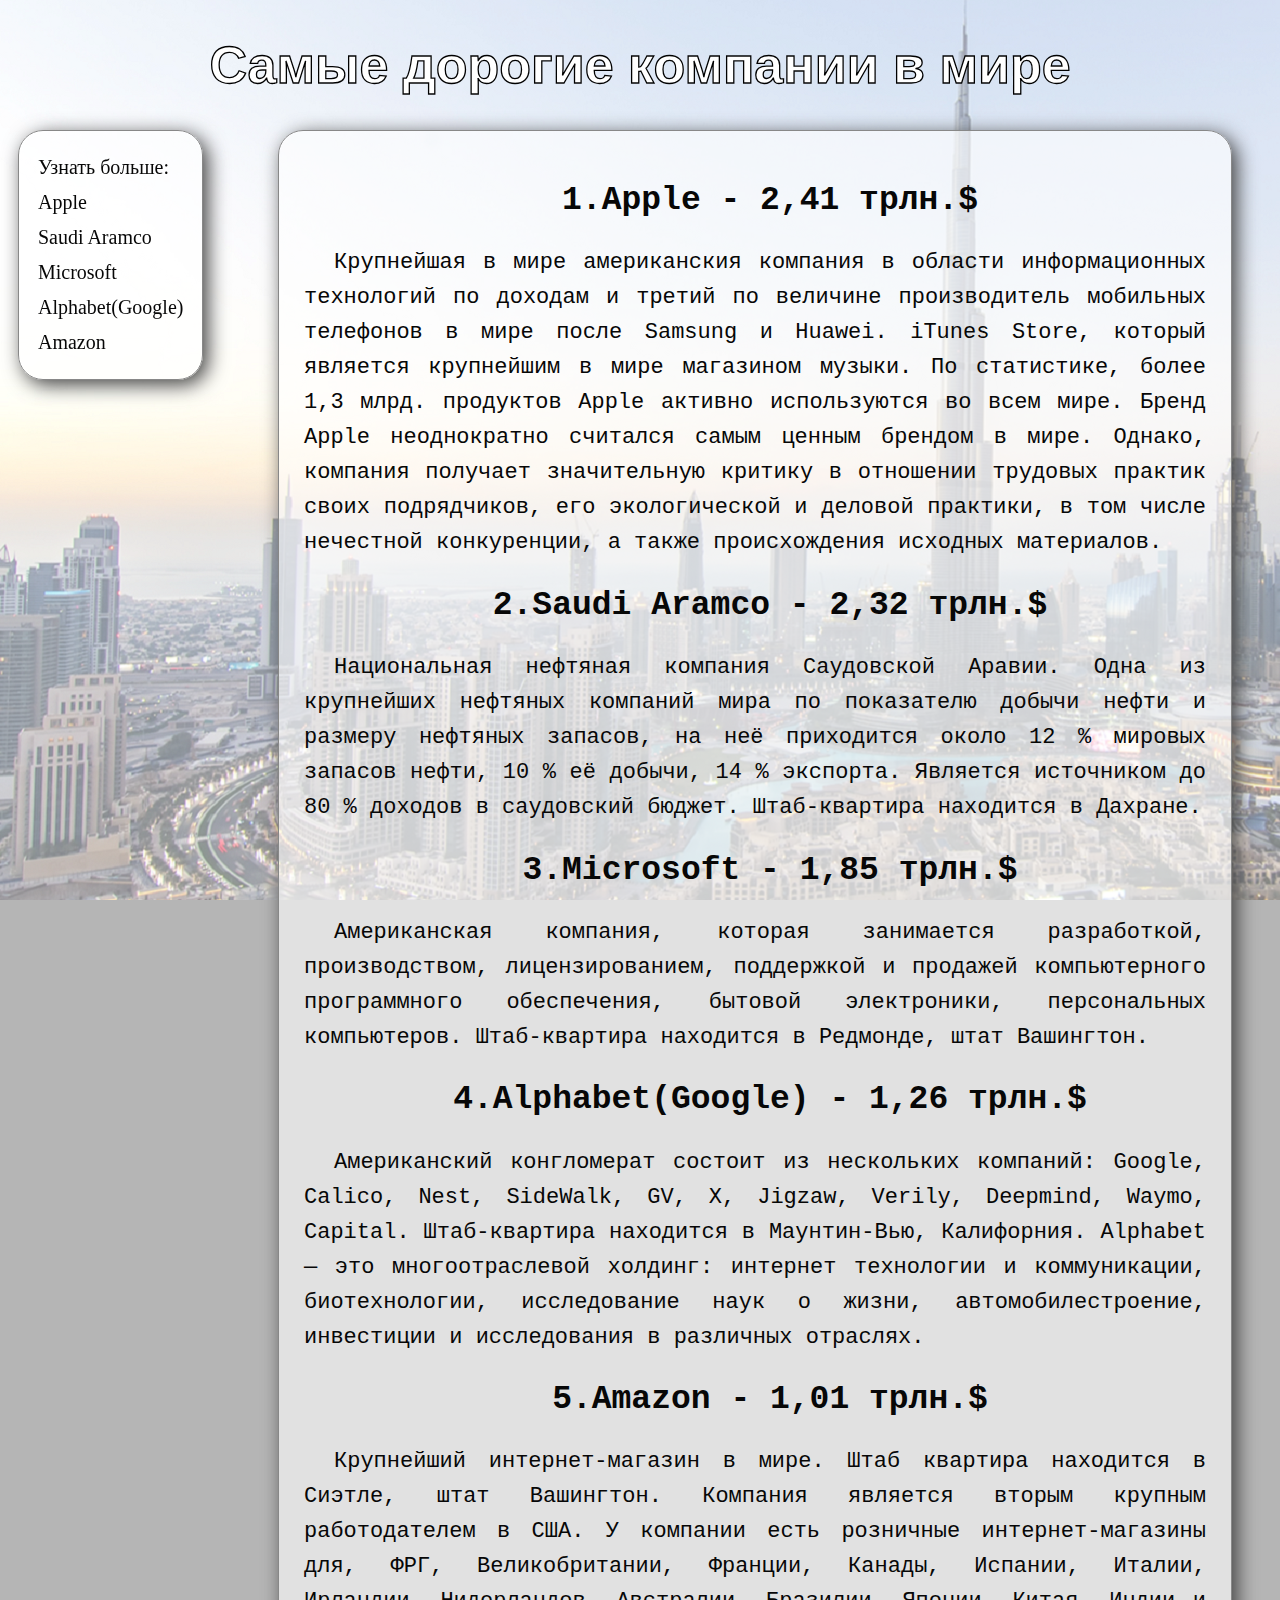
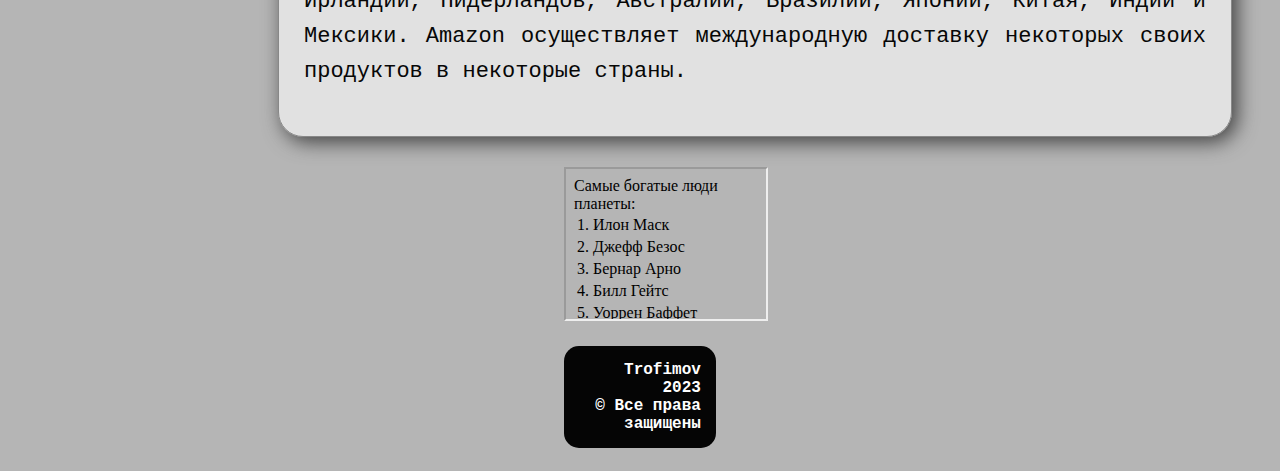
<file: index.html>
<!DOCTYPE html>
<html>
    <head>
        <link href="style.css" rel="stylesheet" type="text/css">
        <link rel="icon" href="stuff/icon.png" type="image/x-icon">
        <title>Global business</title>
    </head>
    <body background="stuff/back_4.png">
        <div class="h"><h1 align="center">Самые дорогие компании в мире</h1></div>
       <div class="map">
        Узнать больше:
        <ul>
            <li>
            <a href=apple.html>Apple</a>
            </li>
            <li>
            <a href=SA.html>Saudi Aramco</a>
            </li>
            <li>
            <a href=microsoft.html>Microsoft</a>    
            </li>
            <li>
            <a href=google.html>Alphabet(Google)</a>    
            </li>
            <li>
            <a href=amazon.html>Amazon</a>
            </li>
        </ul>
       </div>
       <div class="text">
        <h2>1.Apple - 2,41 трлн.$</h2>
        <p>Крупнейшая в мире американския компания в области информационных технологий по доходам и третий по величине производитель мобильных телефонов в мире после Samsung и Huawei. iTunes Store, который является крупнейшим в мире магазином музыки. По статистике, более 1,3 млрд. продуктов Apple активно используются во всем мире. Бренд Apple неоднократно считался самым ценным брендом в мире. Однако, компания получает значительную критику в отношении трудовых практик своих подрядчиков, его экологической и деловой практики, в том числе нечестной конкуренции, а также происхождения исходных материалов.  
        <h2>2.Saudi Aramco - 2,32 трлн.$</h2>
        <p>Национальная нефтяная компания Саудовской Аравии. Одна из крупнейших нефтяных компаний мира по показателю добычи нефти и размеру нефтяных запасов, на неё приходится около 12 % мировых запасов нефти, 10 % её добычи, 14 % экспорта. Является источником до 80 % доходов в саудовский бюджет. Штаб-квартира находится в Дахране.
        </p>
        <h2>3.Microsoft - 1,85 трлн.$</h2>
        <p>Американская компания, которая занимается разработкой, производством, лицензированием, поддержкой и продажей компьютерного программного обеспечения, бытовой электроники, персональных компьютеров. Штаб-квартира находится в Редмонде, штат Вашингтон.
        </p>
        <h2>4.Alphabet(Google) - 1,26 трлн.$</h2>
        <p>Американский конгломерат состоит из нескольких компаний: Google, Calico, Nest, SideWalk, GV, X, Jigzaw, Verily, Deepmind, Waymo, Capital. Штаб-квартира находится в Маунтин-Вью, Калифорния. Alphabet — это многоотраслевой холдинг: интернет технологии и коммуникации, биотехнологии, исследование наук о жизни, автомобилестроение, инвестиции и исследования в различных отраслях.
        </p>
        <h2>5.Amazon - 1,01 трлн.$</h2>
        <p>Крупнейший интернет-магазин в мире. Штаб квартира находится в Сиэтле, штат Вашингтон. Компания является вторым крупным работодателем в США. У компании есть розничные интернет-магазины для, ФРГ, Великобритании, Франции, Канады, Испании, Италии, Ирландии, Нидерландов, Австралии, Бразилии, Японии, Китая, Индии и Мексики. Amazon осуществляет международную доставку некоторых своих продуктов в некоторые страны.
        </p>
       </div>
       <div class="frame">
       <iframe src="frame.html" width="200" height="150"></iframe>
        </div>
       <div class="copy">
        <a href=https://vk.com/nick.trofimov target="_blank">Trofimov 2023<br/>
        &copy; Все права защищены</a> 
       </div>
    </body>
</html>
</file>
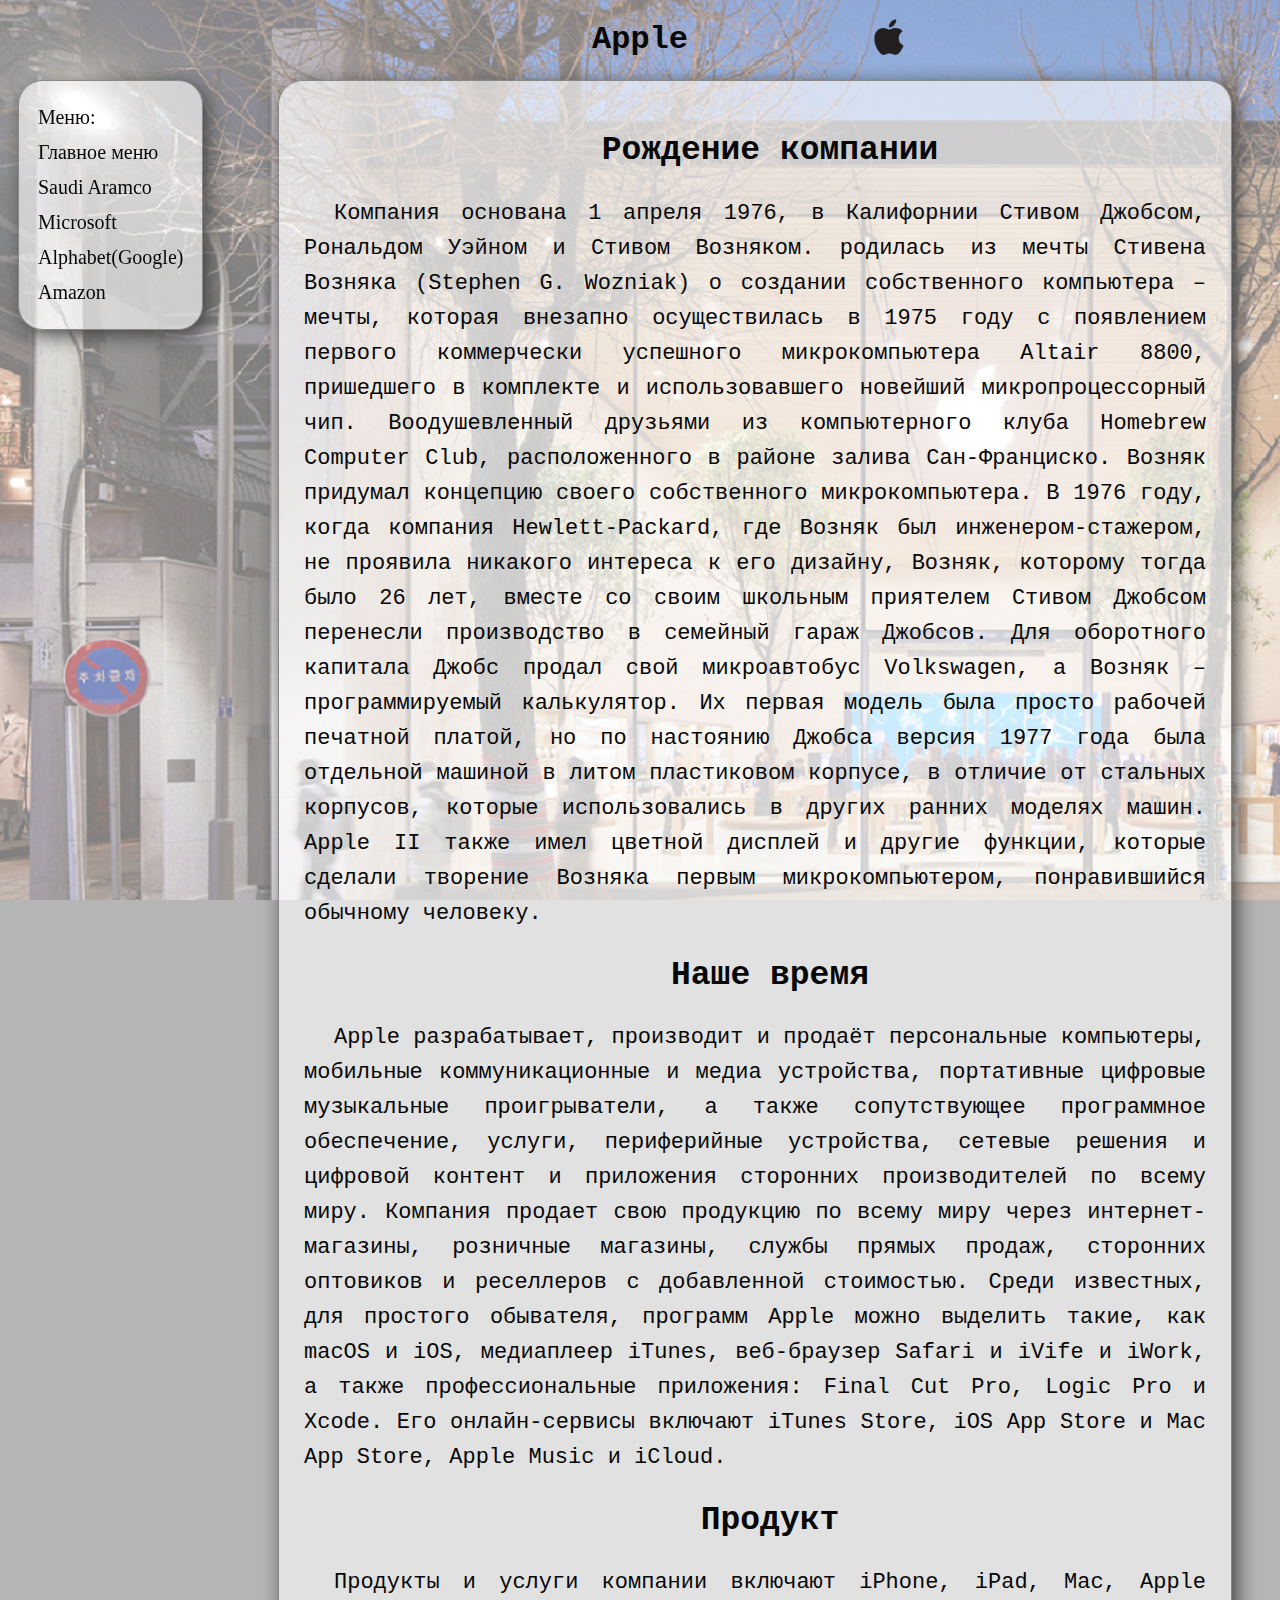
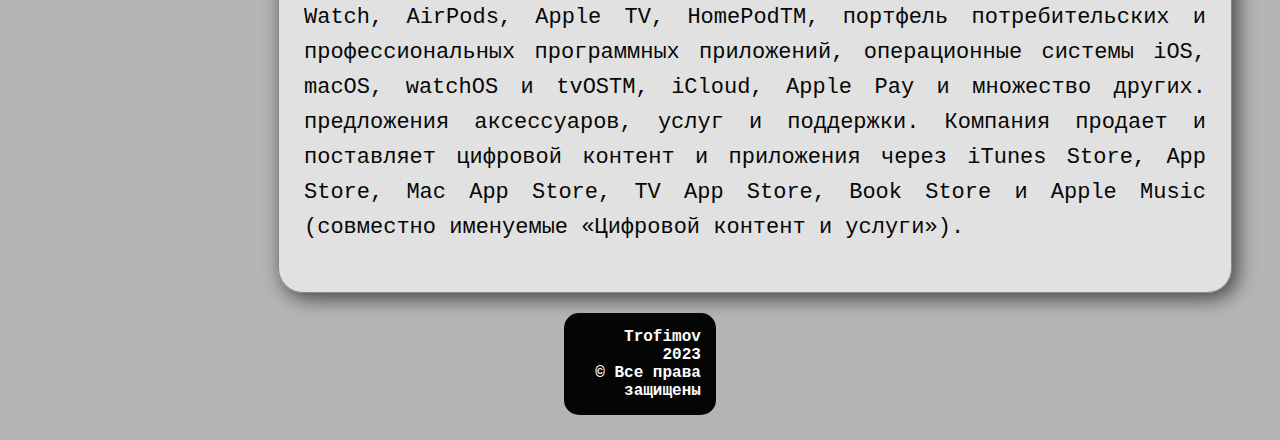
<file: apple.html>
<!DOCTYPE html>
<html>
    <head>
        <link href="style.css" rel="stylesheet" type="text/css">
        <link rel="icon" href="stuff/icon.png" type="image/x-icon">
        <title>Global business</title>
    </head>
    <body background="stuff/apple2.png">
        <h1 align="center"><div class="icon"><img src="stuff/applelogo.png" width="30px"></div>Apple</h1>
        <div class="map">
       Меню:
        <ul>
            <li>
             <a href=index.html>Главное меню</a>  
            </li>
            <li>
            <a href=SA.html>Saudi Aramco</a>
            </li>
            <li>
            <a href=microsoft.html>Microsoft</a>    
            </li>
            <li>
            <a href=google.html>Alphabet(Google)</a>    
            </li>
            <li>
            <a href=amazon.html>Amazon</a>
            </li>
        </ul>
        </div>
        <div class="text"> 
        <h2>Рождение компании</h2>   <p>Компания основана 1 апреля 1976, в Калифорнии Стивом Джобсом, Рональдом Уэйном и Стивом Возняком. родилась из мечты Стивена Возняка (Stephen G. Wozniak) о создании собственного компьютера – мечты, которая внезапно осуществилась в 1975 году с появлением первого коммерчески успешного микрокомпьютера Altair 8800, пришедшего в комплекте и использовавшего новейший микропроцессорный чип. Воодушевленный друзьями из компьютерного клуба Homebrew Computer Club, расположенного в районе залива Сан-Франциско. Возняк придумал концепцию своего собственного микрокомпьютера.  В 1976 году, когда компания Hewlett-Packard, где Возняк был инженером-стажером, не проявила никакого интереса к его дизайну, Возняк, которому тогда было 26 лет, вместе со своим школьным приятелем Стивом Джобсом перенесли производство в семейный гараж Джобсов. Для оборотного капитала Джобс продал свой микроавтобус Volkswagen, а Возняк – программируемый калькулятор. Их первая модель была просто рабочей печатной платой, но по настоянию Джобса версия 1977 года была отдельной машиной в литом пластиковом корпусе, в отличие от стальных корпусов, которые использовались в других ранних моделях машин. Apple II также имел цветной дисплей и другие функции, которые сделали творение Возняка первым микрокомпьютером, понравившийся обычному человеку.</p>
        <h2>Наше время</h2><p>Apple разрабатывает, производит и продаёт персональные компьютеры, мобильные коммуникационные и медиа устройства, портативные цифровые музыкальные проигрыватели, а также сопутствующее программное обеспечение, услуги, периферийные устройства, сетевые решения и цифровой контент и приложения сторонних производителей по всему миру. Компания продает свою продукцию по всему миру через интернет-магазины, розничные магазины, службы прямых продаж, сторонних оптовиков и реселлеров с добавленной стоимостью.
        Среди известных, для простого обывателя, программ Apple можно выделить такие, как macOS и iOS, медиаплеер iTunes, веб-браузер Safari и iVife и iWork, а также профессиональные приложения: Final Cut Pro, Logic Pro и Xcode. Его онлайн-сервисы включают iTunes Store, iOS App Store и Mac App Store, Apple Music и iCloud.</p>
        <h2>Продукт</h2><p>Продукты и услуги компании включают iPhone, iPad, Mac, Apple Watch, AirPods, Apple TV, HomePodTM, портфель потребительских и профессиональных программных приложений, операционные системы iOS, macOS, watchOS и tvOSTM, iCloud, Apple Pay и множество других. предложения аксессуаров, услуг и поддержки. Компания продает и поставляет цифровой контент и приложения через iTunes Store, App Store, Mac App Store, TV App Store, Book Store и Apple Music (совместно именуемые «Цифровой контент и услуги»).</p>
        </div>
         <div class="copy">
        <a href=https://vk.com/nick.trofimov target="_blank">Trofimov 2023<br/>
        &copy; Все права защищены </a>
       </div>
    </body>
</html>
</file>
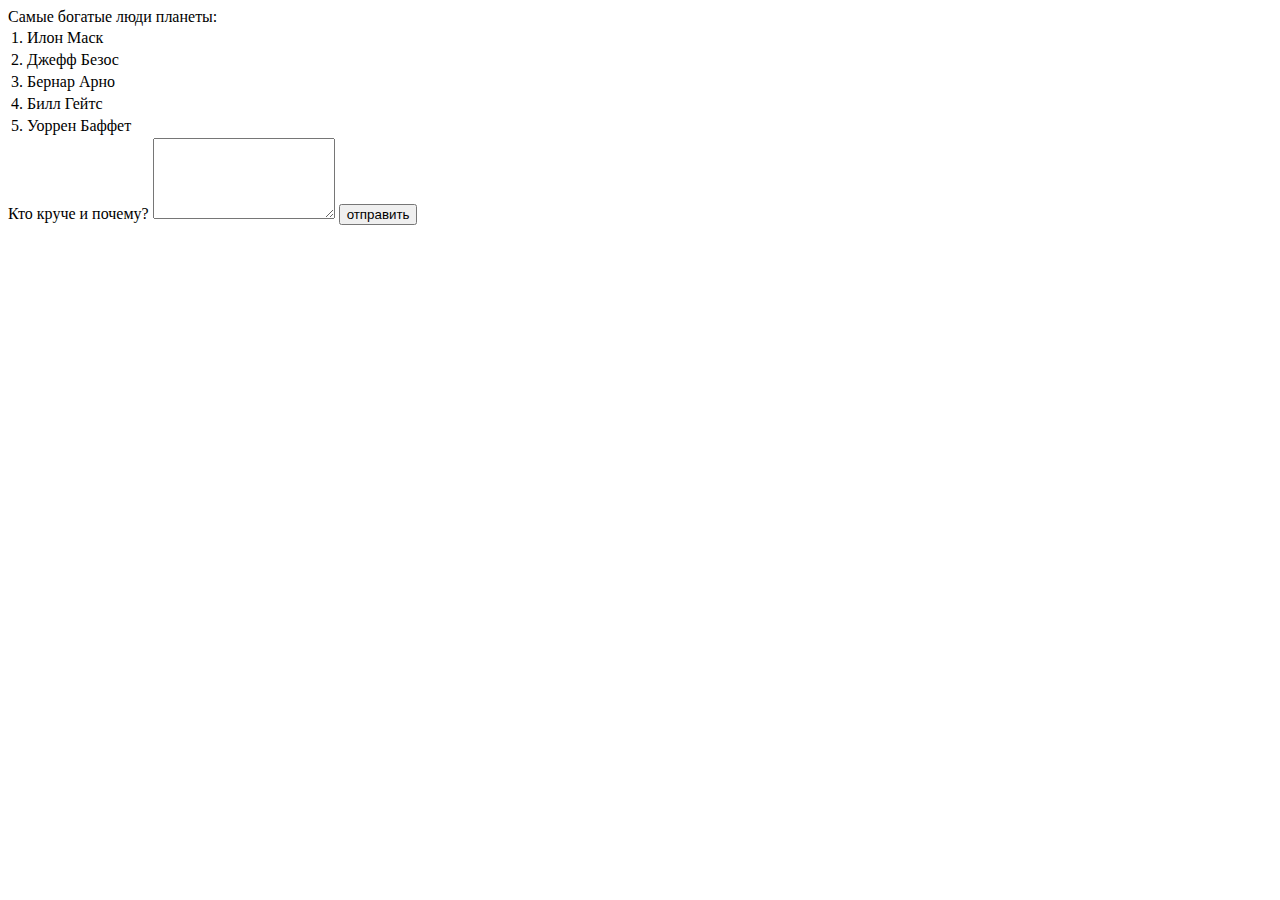
<file: frame.html>
<!DOCTYPE html>
<html>
    <head>
    </head>
    <body>
        Самые богатые люди планеты:
    <table>
        <tr>
            <td>
            1. Илон Маск
            </td>
        </tr>
        <tr>
            <td>
            2. Джефф Безос
            </td>
        </tr>
        <tr>
            <td>
            3. Бернар Арно
            </td>
        </tr>
        <tr>
            <td>
           4. Билл Гейтс
            </td>
        </tr>
        <tr>
            <td>
            5. Уоррен Баффет
            </td>
        </tr>
    </table>
    <form>
        Кто круче и почему?
        <textarea cols ="20" rows="5"></textarea>
        <INPUT type="submit" value="отправить">
    </form>
    </body>
</html>
</file>
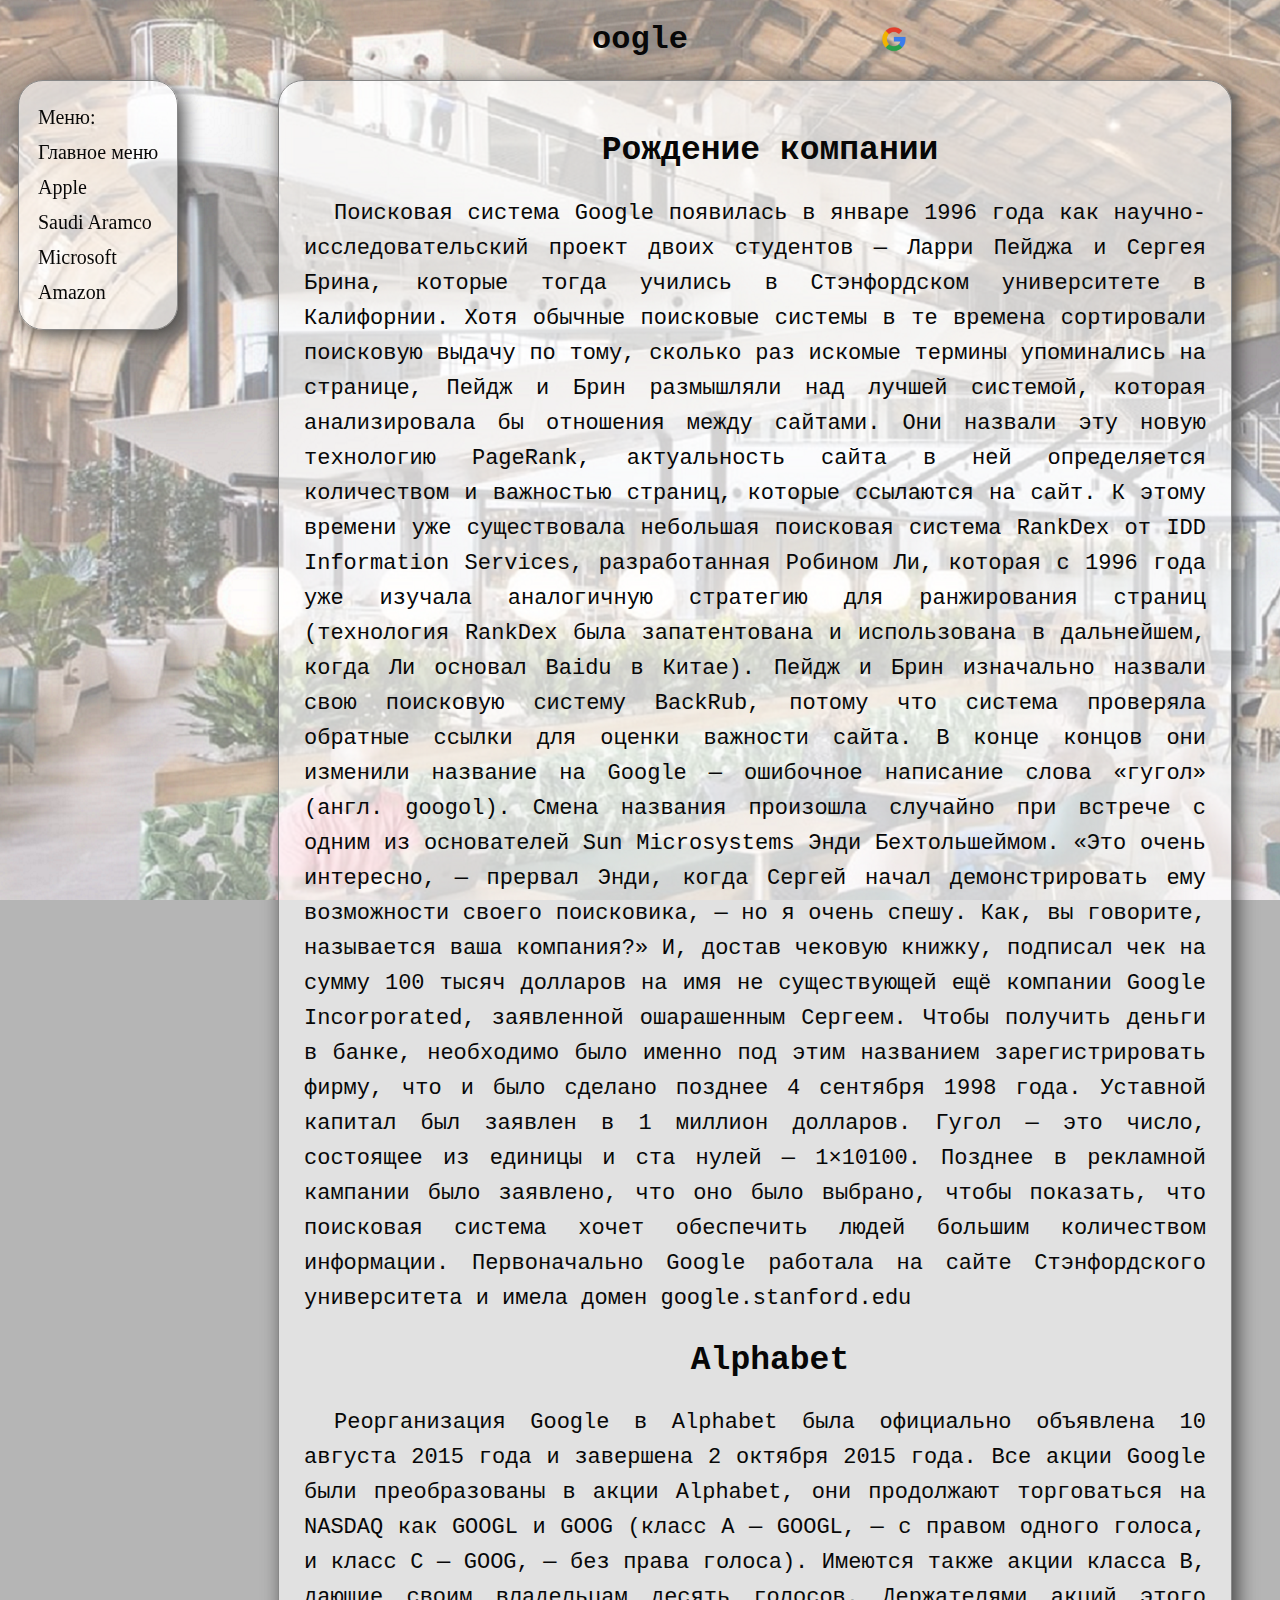
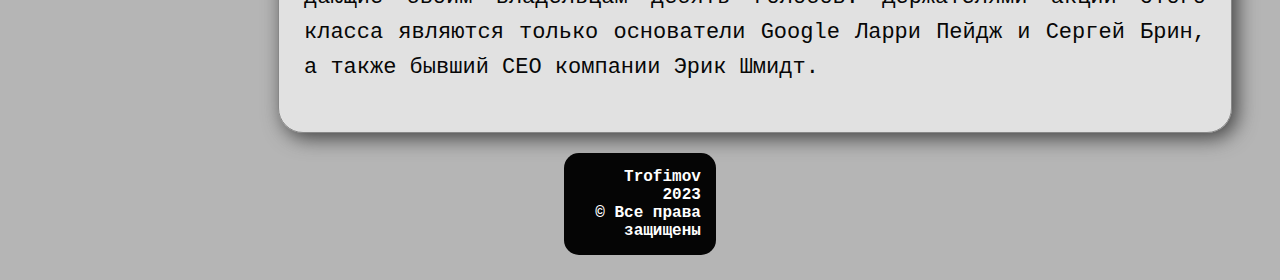
<file: google.html>
<!DOCTYPE html>
<html>
    <head>
        <link href="style.css" rel="stylesheet" type="text/css">
        <link rel="icon" href="stuff/icon.png" type="image/x-icon">
        <title>Global business</title>
    </head>
    <body background="stuff/google2.png">
        <h1 align="center"><div class="icong"><img src="stuff/googlelogo.png" width="45px"></div>oogle</h1>
        <div class="map">
        Меню:
        <ul>
            <li>
             <a href=index.html>Главное меню</a>  
            </li>
            <li>
            <a href=apple.html>Apple</a>    
            </li>
            <li>
            <a href=SA.html>Saudi Aramco</a>
            </li>
            <li>
            <a href=microsoft.html>Microsoft</a>    
            </li>
            <li>
            <a href=amazon.html>Amazon</a>
            </li>
        </ul>
        </div>
        <div class="text">
        <h2>Рождение компании</h2><p>Поисковая система Google появилась в январе 1996 года как научно-исследовательский проект двоих студентов — Ларри Пейджа и Сергея Брина, которые тогда учились в Стэнфордском университете в Калифорнии.

            Хотя обычные поисковые системы в те времена сортировали поисковую выдачу по тому, сколько раз искомые термины упоминались на странице, Пейдж и Брин размышляли над лучшей системой, которая анализировала бы отношения между сайтами. Они назвали эту новую технологию PageRank, актуальность сайта в ней определяется количеством и важностью страниц, которые ссылаются на сайт. К этому времени уже существовала небольшая поисковая система RankDex от IDD Information Services, разработанная Робином Ли, которая с 1996 года уже изучала аналогичную стратегию для ранжирования страниц (технология RankDex была запатентована и использована в дальнейшем, когда Ли основал Baidu в Китае).
            
            Пейдж и Брин изначально назвали свою поисковую систему BackRub, потому что система проверяла обратные ссылки для оценки важности сайта.
            
            В конце концов они изменили название на Google — ошибочное написание слова «гугол» (англ. googol). Смена названия произошла случайно при встрече с одним из основателей Sun Microsystems Энди Бехтольшеймом. «Это очень интересно, — прервал Энди, когда Сергей начал демонстрировать ему возможности своего поисковика, — но я очень спешу. Как, вы говорите, называется ваша компания?» И, достав чековую книжку, подписал чек на сумму 100 тысяч долларов на имя не существующей ещё компании Google Incorporated, заявленной ошарашенным Сергеем. Чтобы получить деньги в банке, необходимо было именно под этим названием зарегистрировать фирму, что и было сделано позднее 4 сентября 1998 года. Уставной капитал был заявлен в 1 миллион долларов.
            
            Гугол — это число, состоящее из единицы и ста нулей — 1×10100. Позднее в рекламной кампании было заявлено, что оно было выбрано, чтобы показать, что поисковая система хочет обеспечить людей большим количеством информации. Первоначально Google работала на сайте Стэнфордского университета и имела домен google.stanford.edu</p>   
        <h2>Alphabet</h2><p>Реорганизация Google в Alphabet была официально объявлена 10 августа 2015 года и завершена 2 октября 2015 года. Все акции Google были преобразованы в акции Alphabet, они продолжают торговаться на NASDAQ как GOOGL и GOOG (класс A — GOOGL, — с правом одного голоса, и класc C — GOOG, — без права голоса). Имеются также акции класса В, дающие своим владельцам десять голосов. Держателями акций этого класса являются только основатели Google Ларри Пейдж и Сергей Брин, а также бывший CEO компании Эрик Шмидт.</p> 
        </div>
            <div class="copy">
            <a href=https://vk.com/nick.trofimov target="_blank">Trofimov 2023<br/>
            &copy; Все права защищены</a>
           </div> 
    </body>
</html>
</file>
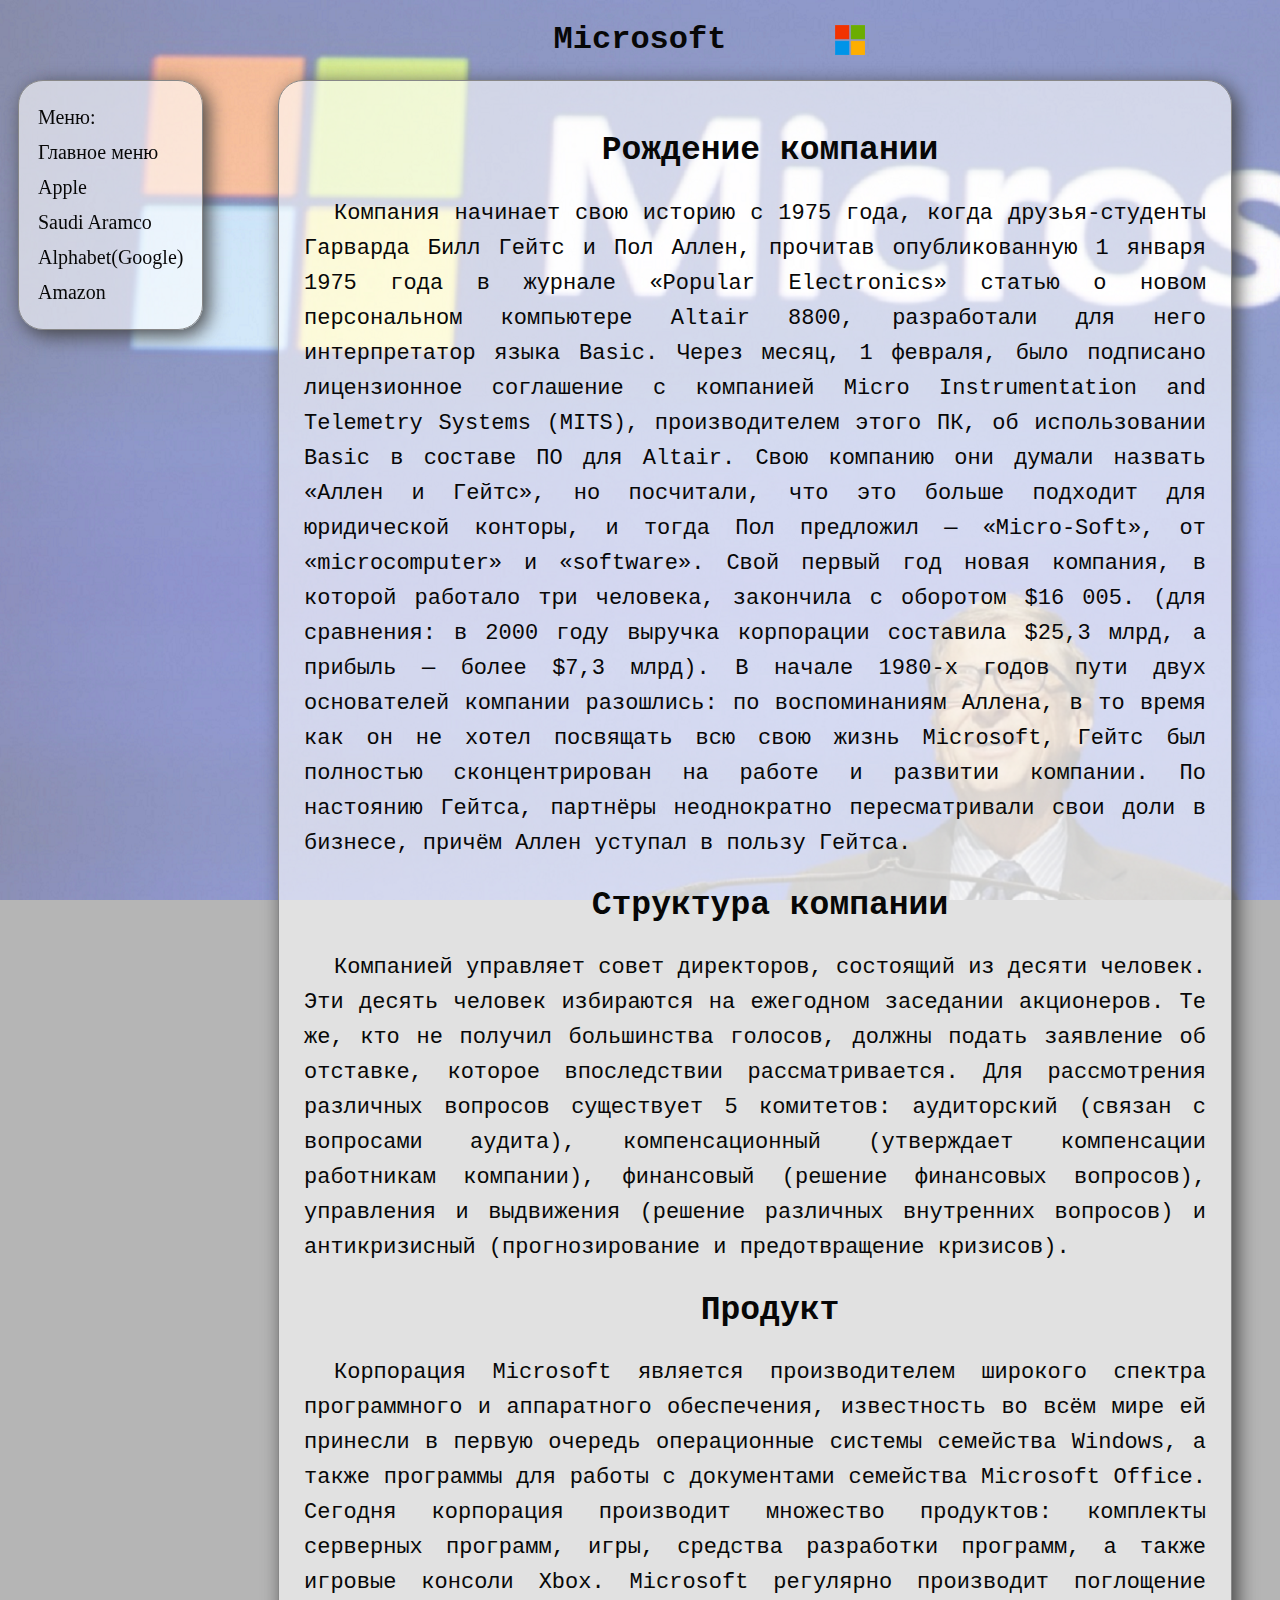
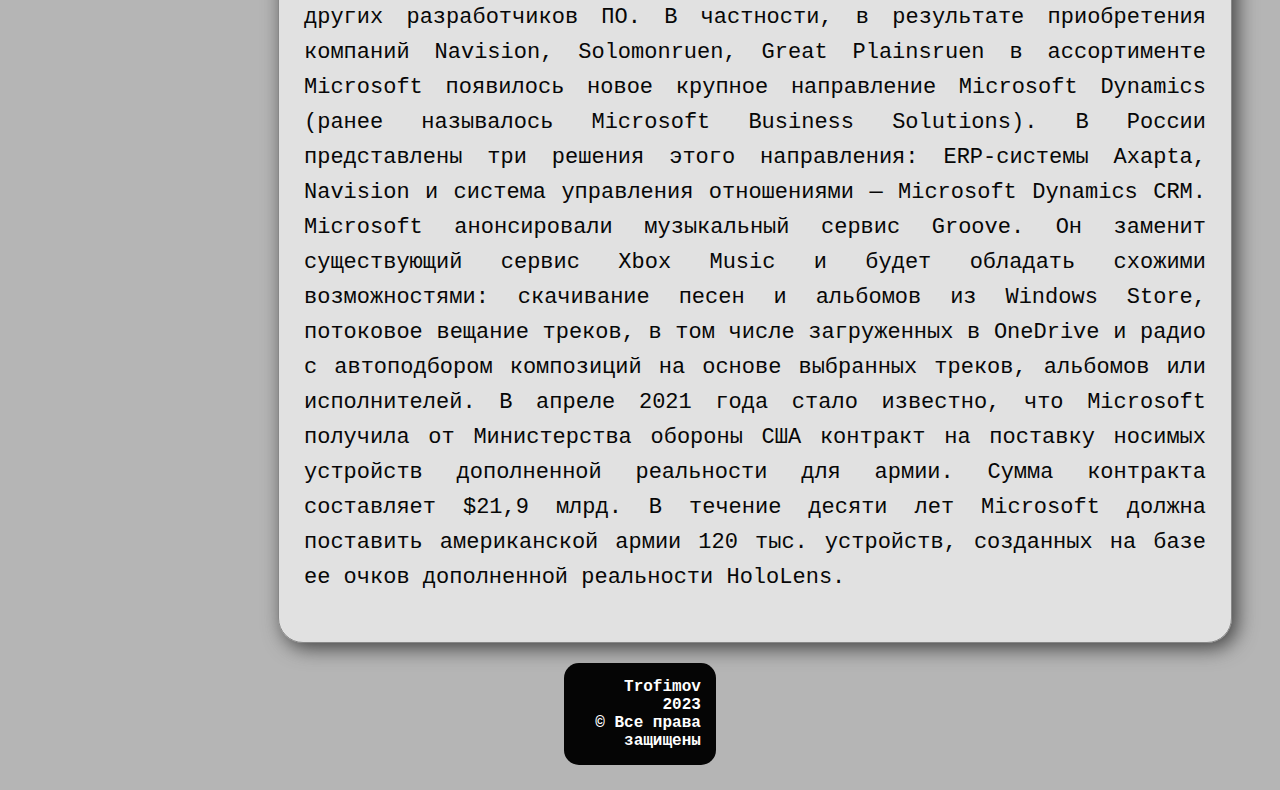
<file: microsoft.html>
<!DOCTYPE html>
<html>
    <head>
        <link href="style.css" rel="stylesheet" type="text/css">
        <link rel="icon" href="stuff/icon.png" type="image/x-icon">
        <title>Global business</title>
    </head>
    <body background="stuff/microsoft.png">
        <h1 align="center"><div class="iconm"><img src="stuff/microsoftlogo.png" width="30px"></div>Microsoft</h1>
        <div class="map">
        Меню:
        <ul>
            <li>
             <a href=index.html>Главное меню</a>  
            </li>
            <li>
            <a href=apple.html>Apple</a>    
            </li>
            <li>
            <a href=SA.html>Saudi Aramco</a>
            </li>
            <li>
            <a href=google.html>Alphabet(Google)</a>    
            </li>
            <li>
            <a href=amazon.html>Amazon</a>
            </li>
        </ul>
        </div>
        <div class="text"><h2>Рождение компании</h2><p>Компания начинает свою историю с 1975 года, когда друзья-студенты Гарварда Билл Гейтс и Пол Аллен, прочитав опубликованную 1 января 1975 года в журнале «Popular Electronics» статью о новом персональном компьютере Altair 8800, разработали для него интерпретатор языка Basic. Через месяц, 1 февраля, было подписано лицензионное соглашение с компанией Micro Instrumentation and Telemetry Systems (MITS), производителем этого ПК, об использовании Basic в составе ПО для Altair. Свою компанию они думали назвать «Аллен и Гейтс», но посчитали, что это больше подходит для юридической конторы, и тогда Пол предложил — «Micro-Soft», от «microcomputer» и «software». Свой первый год новая компания, в которой работало три человека, закончила с оборотом $16 005. (для сравнения: в 2000 году выручка корпорации составила $25,3 млрд, а прибыль — более $7,3 млрд).
            В начале 1980-х годов пути двух основателей компании разошлись: по воспоминаниям Аллена, в то время как он не хотел посвящать всю свою жизнь Microsoft, Гейтс был полностью сконцентрирован на работе и развитии компании. По настоянию Гейтса, партнёры неоднократно пересматривали свои доли в бизнесе, причём Аллен уступал в пользу Гейтса.</p>
        <h2>Структура компании</h2><p>Компанией управляет совет директоров, состоящий из десяти человек. Эти десять человек избираются на ежегодном заседании акционеров. Те же, кто не получил большинства голосов, должны подать заявление об отставке, которое впоследствии рассматривается. Для рассмотрения различных вопросов существует 5 комитетов: аудиторский (связан с вопросами аудита), компенсационный (утверждает компенсации работникам компании), финансовый (решение финансовых вопросов), управления и выдвижения (решение различных внутренних вопросов) и антикризисный (прогнозирование и предотвращение кризисов).</p>
        <h2>Продукт</h2><p>Корпорация Microsoft является производителем широкого спектра программного и аппаратного обеспечения, известность во всём мире ей принесли в первую очередь операционные системы семейства Windows, а также программы для работы с документами семейства Microsoft Office. Сегодня корпорация производит множество продуктов: комплекты серверных программ, игры, средства разработки программ, а также игровые консоли Xbox.

            Microsoft регулярно производит поглощение других разработчиков ПО. В частности, в результате приобретения компаний Navision, Solomonruen, Great Plainsruen в ассортименте Microsoft появилось новое крупное направление Microsoft Dynamics (ранее называлось Microsoft Business Solutions). В России представлены три решения этого направления: ERP-системы Axapta, Navision и система управления отношениями — Microsoft Dynamics CRM.
            
            Microsoft анонсировали музыкальный сервис Groove. Он заменит существующий сервис Xbox Music и будет обладать схожими возможностями: скачивание песен и альбомов из Windows Store, потоковое вещание треков, в том числе загруженных в OneDrive и радио с автоподбором композиций на основе выбранных треков, альбомов или исполнителей.
            
            В апреле 2021 года стало известно, что Microsoft получила от Министерства обороны США контракт на поставку носимых устройств дополненной реальности для армии. Сумма контракта составляет $21,9 млрд. В течение десяти лет Microsoft должна поставить американской армии 120 тыс. устройств, созданных на базе ее очков дополненной реальности HoloLens.</p>
        </div>  
        <div class="copy">
            <a href=https://vk.com/nick.trofimov target="_blank">Trofimov 2023<br/>
            &copy; Все права защищены</a> 
           </div>  
    </body>
</html>
</file>
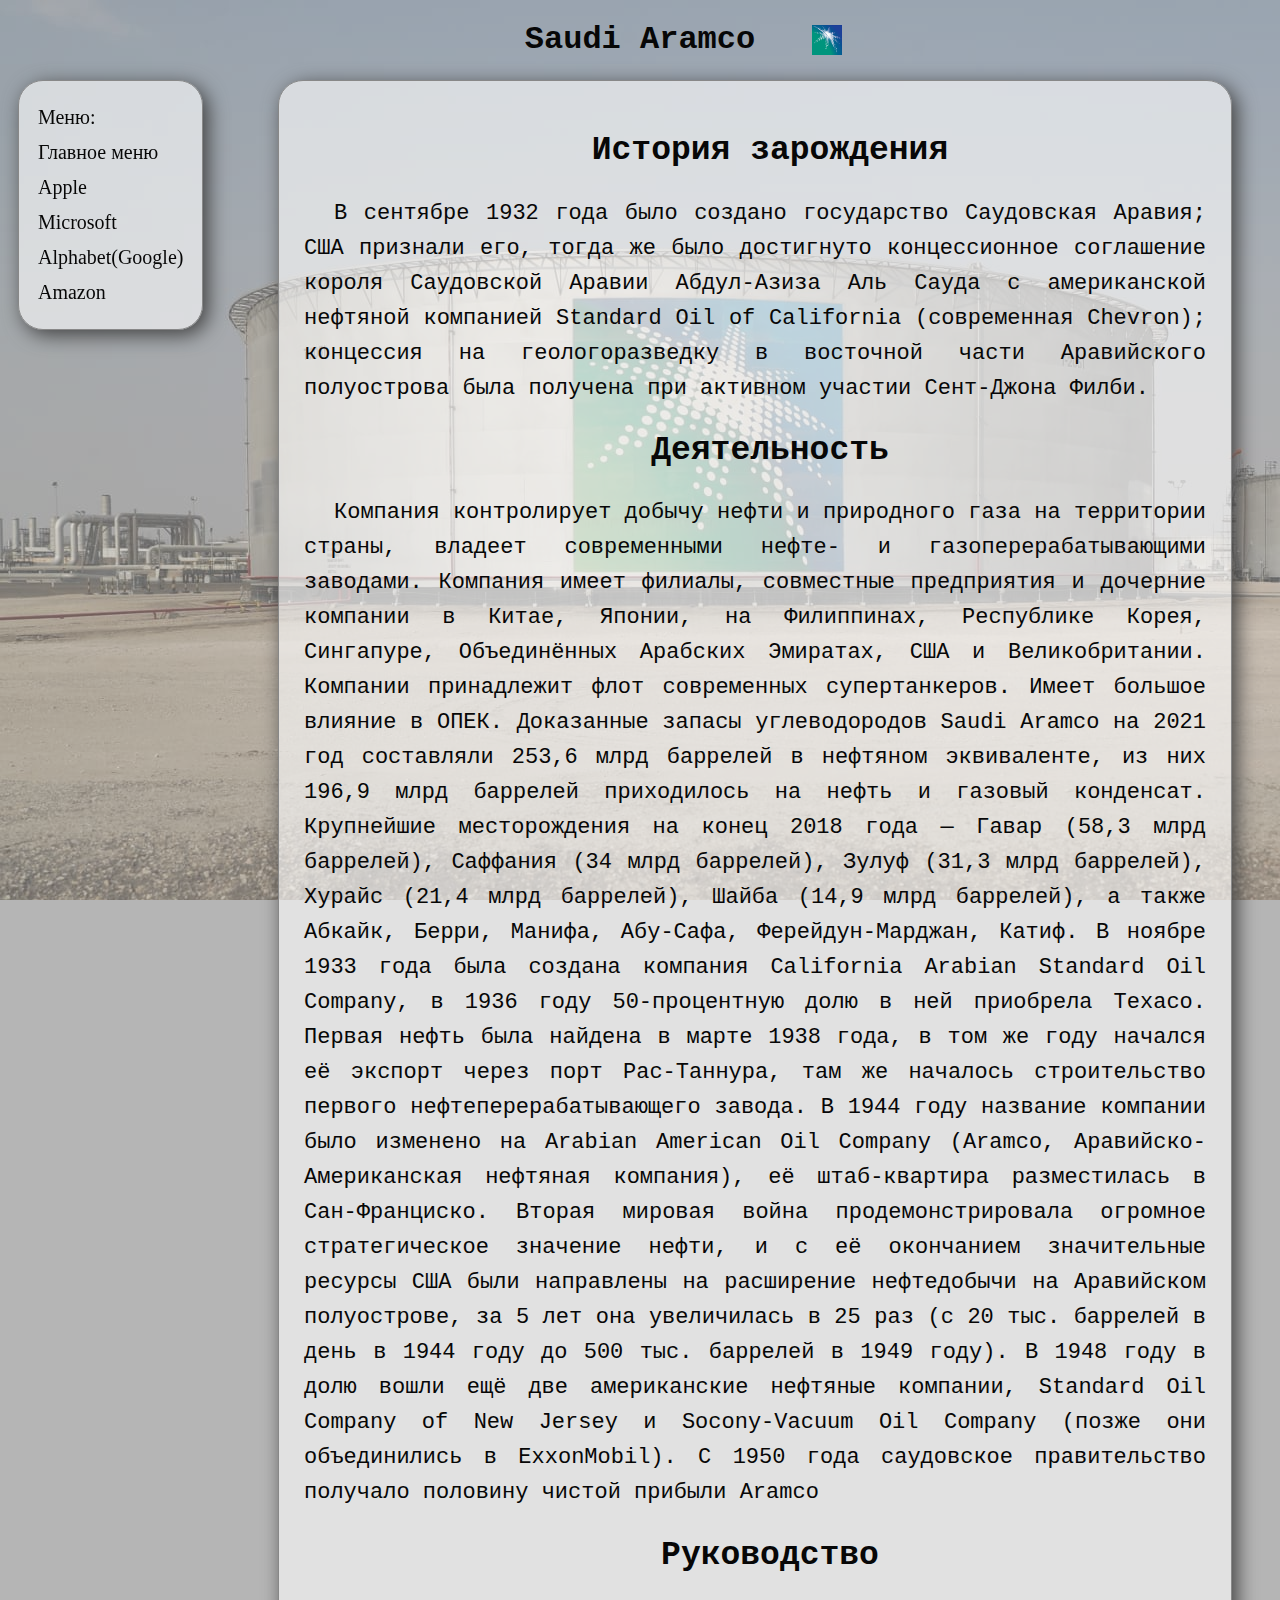
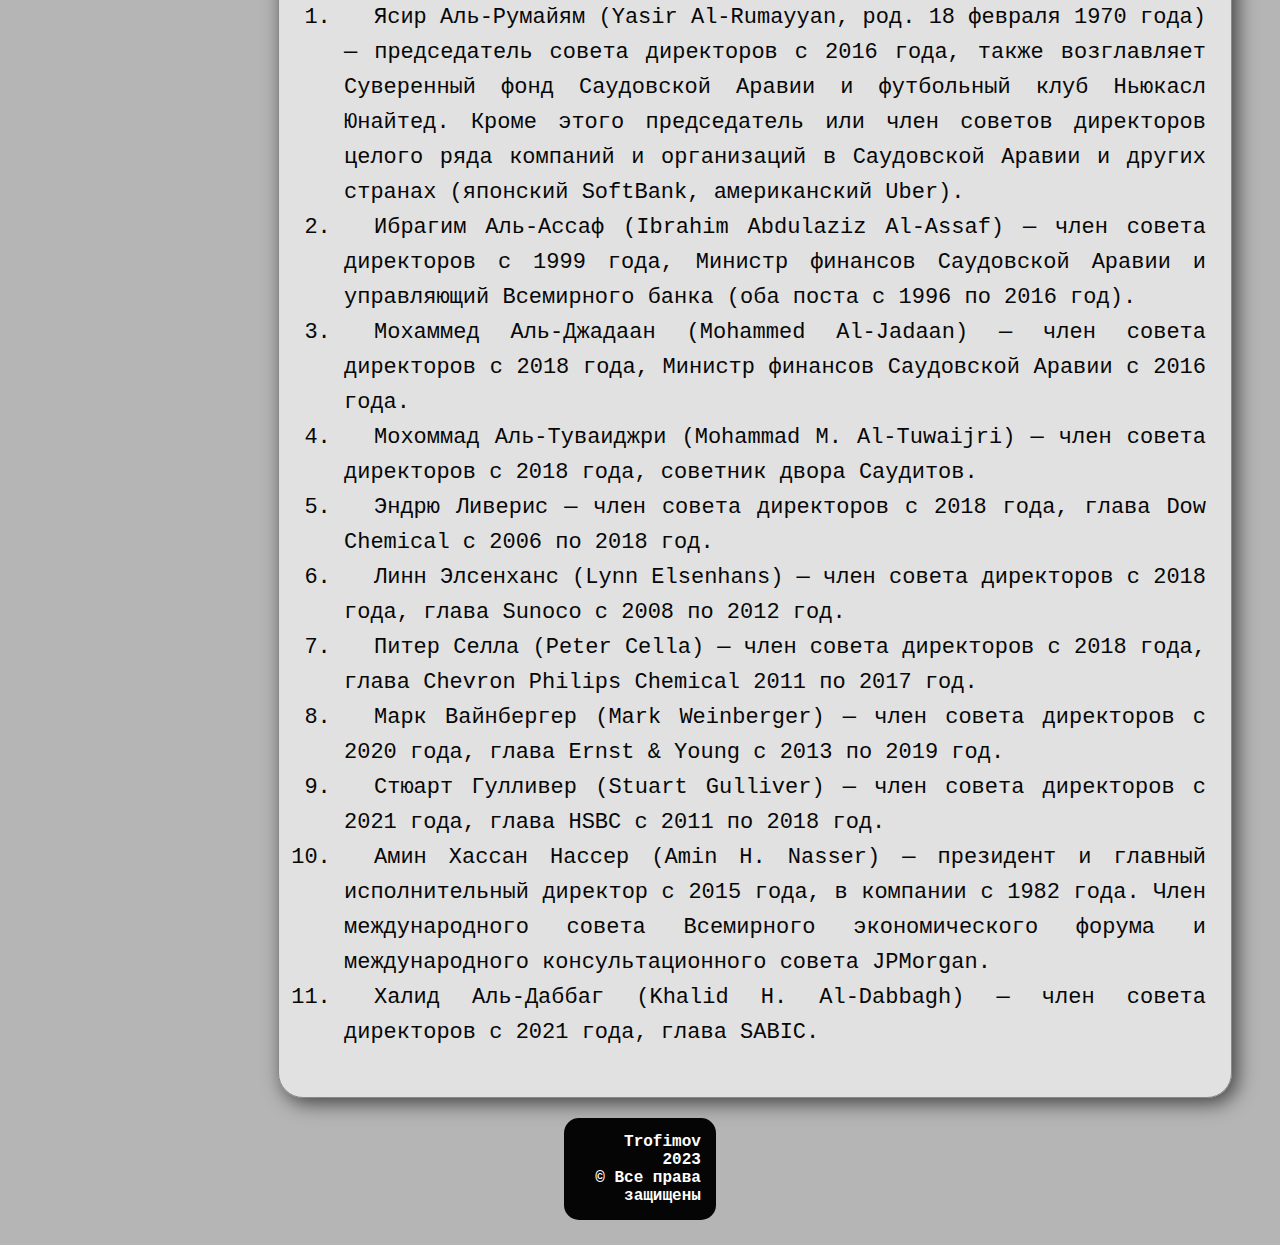
<file: SA.html>
<!DOCTYPE html>
<html>
    <head>
        <link href="style.css" rel="stylesheet" type="text/css">
        <link rel="icon" href="stuff/icon.png" type="image/x-icon">
        <title>Global business</title>
    </head>
    <body background="stuff/SA.png">
        <h1 align="center"><div class="iconSA"><img src="stuff/SAlogo.png" width="30px"></div>Saudi Aramco</h1>
        <div class="map">
        Меню:
        <ul>
            <li>
             <a href=index.html>Главное меню</a>  
            </li>
            <li>
            <a href=apple.html>Apple</a>
            </li>
            <li>
            <a href=microsoft.html>Microsoft</a>    
            </li>
            <li>
            <a href=google.html>Alphabet(Google)</a>    
            </li>
            <li>
            <a href=amazon.html>Amazon</a>
            </li>
        </ul>
        </div>
        <div class="text">
        <h2>История зарождения</h2><p>В сентябре 1932 года было создано государство Саудовская Аравия; США признали его, тогда же было достигнуто концессионное соглашение короля Саудовской Аравии Абдул-Азиза Аль Сауда с американской нефтяной компанией Standard Oil of California (современная Chevron); концессия на геологоразведку в восточной части Аравийского полуострова была получена при активном участии Сент-Джона Филби.</p>
        <h2>Деятельность</h2><p>Компания контролирует добычу нефти и природного газа на территории страны, владеет современными нефте- и газоперерабатывающими заводами. Компания имеет филиалы, совместные предприятия и дочерние компании в Китае, Японии, на Филиппинах, Республике Корея, Сингапуре, Объединённых Арабских Эмиратах, США и Великобритании. Компании принадлежит флот современных супертанкеров. Имеет большое влияние в ОПЕК.
            Доказанные запасы углеводородов Saudi Aramco на 2021 год составляли 253,6 млрд баррелей в нефтяном эквиваленте, из них 196,9 млрд баррелей приходилось на нефть и газовый конденсат. Крупнейшие месторождения на конец 2018 года — Гавар (58,3 млрд баррелей), Саффания (34 млрд баррелей), Зулуф (31,3 млрд баррелей), Хурайс (21,4 млрд баррелей), Шайба (14,9 млрд баррелей), а также Абкайк, Берри, Манифа, Абу-Сафа, Ферейдун-Марджан, Катиф.
            В ноябре 1933 года была создана компания California Arabian Standard Oil Company, в 1936 году 50-процентную долю в ней приобрела Texaco. Первая нефть была найдена в марте 1938 года, в том же году начался её экспорт через порт Рас-Таннура, там же началось строительство первого нефтеперерабатывающего завода. В 1944 году название компании было изменено на Arabian American Oil Company (Aramco, Аравийско-Американская нефтяная компания), её штаб-квартира разместилась в Сан-Франциско. Вторая мировая война продемонстрировала огромное стратегическое значение нефти, и с её окончанием значительные ресурсы США были направлены на расширение нефтедобычи на Аравийском полуострове, за 5 лет она увеличилась в 25 раз (с 20 тыс. баррелей в день в 1944 году до 500 тыс. баррелей в 1949 году). В 1948 году в долю вошли ещё две американские нефтяные компании, Standard Oil Company of New Jersey и Socony-Vacuum Oil Company (позже они объединились в ExxonMobil). С 1950 года саудовское правительство получало половину чистой прибыли Aramco</p>
        <h2>Руководство</h2>
        <ol>
            <li>
                Ясир Аль-Румайям (Yasir Al-Rumayyan, род. 18 февраля 1970 года) — председатель совета директоров с 2016 года, также возглавляет Суверенный фонд Саудовской Аравии и футбольный клуб Ньюкасл Юнайтед. Кроме этого председатель или член советов директоров целого ряда компаний и организаций в Саудовской Аравии и других странах (японский SoftBank, американский Uber).
            </li>
            <li>Ибрагим Аль-Ассаф (Ibrahim Abdulaziz Al-Assaf) — член совета директоров с 1999 года, Министр финансов Саудовской Аравии и управляющий Всемирного банка (оба поста с 1996 по 2016 год).</li>
            <li>Мохаммед Аль-Джадаан (Mohammed Al-Jadaan) — член совета директоров с 2018 года, Министр финансов Саудовской Аравии с 2016 года.</li>
            <li>Мохоммад Аль-Туваиджри (Mohammad M. Al-Tuwaijri) — член совета директоров с 2018 года, советник двора Саудитов.</li>
            <li>Эндрю Ливерис — член совета директоров с 2018 года, глава Dow Chemical с 2006 по 2018 год.</li>
            <li>Линн Элсенханс (Lynn Elsenhans) — член совета директоров с 2018 года, глава Sunoco с 2008 по 2012 год.</li>
            <li>Питер Селла (Peter Cella) — член совета директоров с 2018 года, глава Chevron Philips Chemical 2011 по 2017 год.</li>
            <li>Марк Вайнбергер (Mark Weinberger) — член совета директоров с 2020 года, глава Ernst & Young с 2013 по 2019 год.</li>
            <li>Стюарт Гулливер (Stuart Gulliver) — член совета директоров с 2021 года, глава HSBC с 2011 по 2018 год.</li>
            <li>Амин Хассан Нассер (Amin H. Nasser) — президент и главный исполнительный директор с 2015 года, в компании с 1982 года. Член международного совета Всемирного экономического форума и международного консультационного совета JPMorgan.</li>
            <li>Халид Аль-Даббаг (Khalid H. Al-Dabbagh) — член совета директоров с 2021 года, глава SABIC.</li>
        </ol>
        </div>
        <div class="copy">
        <a href=https://vk.com/nick.trofimov target="_blank"> Trofimov 2023<br/>
        &copy; Все права защищены </a>
        </div>
    </body>
</html>
</file>
<file: style.css>
body {
background-attachment: fixed;
font-family: Andale Mono, monospace;
color: rgb(7, 7, 7);
background-color: rgb(181,181,181);
}

.h{
    font-weight:bold;
    font-size: 26px;
    font-family: Arial;
    color:rgb(255, 255, 255);
    -webkit-text-stroke-width: 1.3px;
    -webkit-text-stroke-color: rgb(0, 0, 0);
}

h2{
text-align: center;    
}

.map{
line-height: 35px;
text-align: left;
font-family: Georgia, serif;
position: sticky;
top: 10px;
font-size: 20px;
float: left;
border: 1px solid rgb(136, 136, 136);
padding: 1.5%;
margin-left: 10px ;
box-shadow: 5px 5px 20px rgb(65, 65, 65);
border-radius: 25px;
background-image: url(stuff/phon3.png);
}

.map ul{
list-style: none;  
margin:0;
padding:0;
}

.text{
font-weight:normal;
text-indent: 30px;
text-align: justify;
padding: 25px;
margin: 0 40px 0 270px;
font-size: 22px;
line-height: 35px;
background-image: url(stuff/phon3.png);
border-radius: 25px;
border: 1px solid rgb(136, 136, 136);
box-shadow: 5px 5px 20px rgb(65, 65, 65);
}

.copy{
font-weight:bolder;
background-color: rgb(5, 5, 5);
text-align: right;
margin:20px 44% 20px 44%;
padding:15px;
border-radius: 15px;
}

.copy a{
color:white;   
}

a{
text-decoration: none;
color: rgb(7, 7, 7);
}

a:hover {
color: rgb(218, 221, 39);
}

.icon {
float:left;
position: absolute;
left: 874px;
top: 19px
}

.iconSA {
float:left;
position: absolute;
left: 812px;
top: 25px
}

.iconm {
float:left;
position: absolute;
left: 835px;
top: 25px
}

.icong {
float:left;
position: absolute;
left: 872px;
top: 23px
}

.icona {
float:left;
position: absolute;
left: 864px;
top: 24px
}

.frame {
margin:30px 44% 20px 44%;
}
</file>
